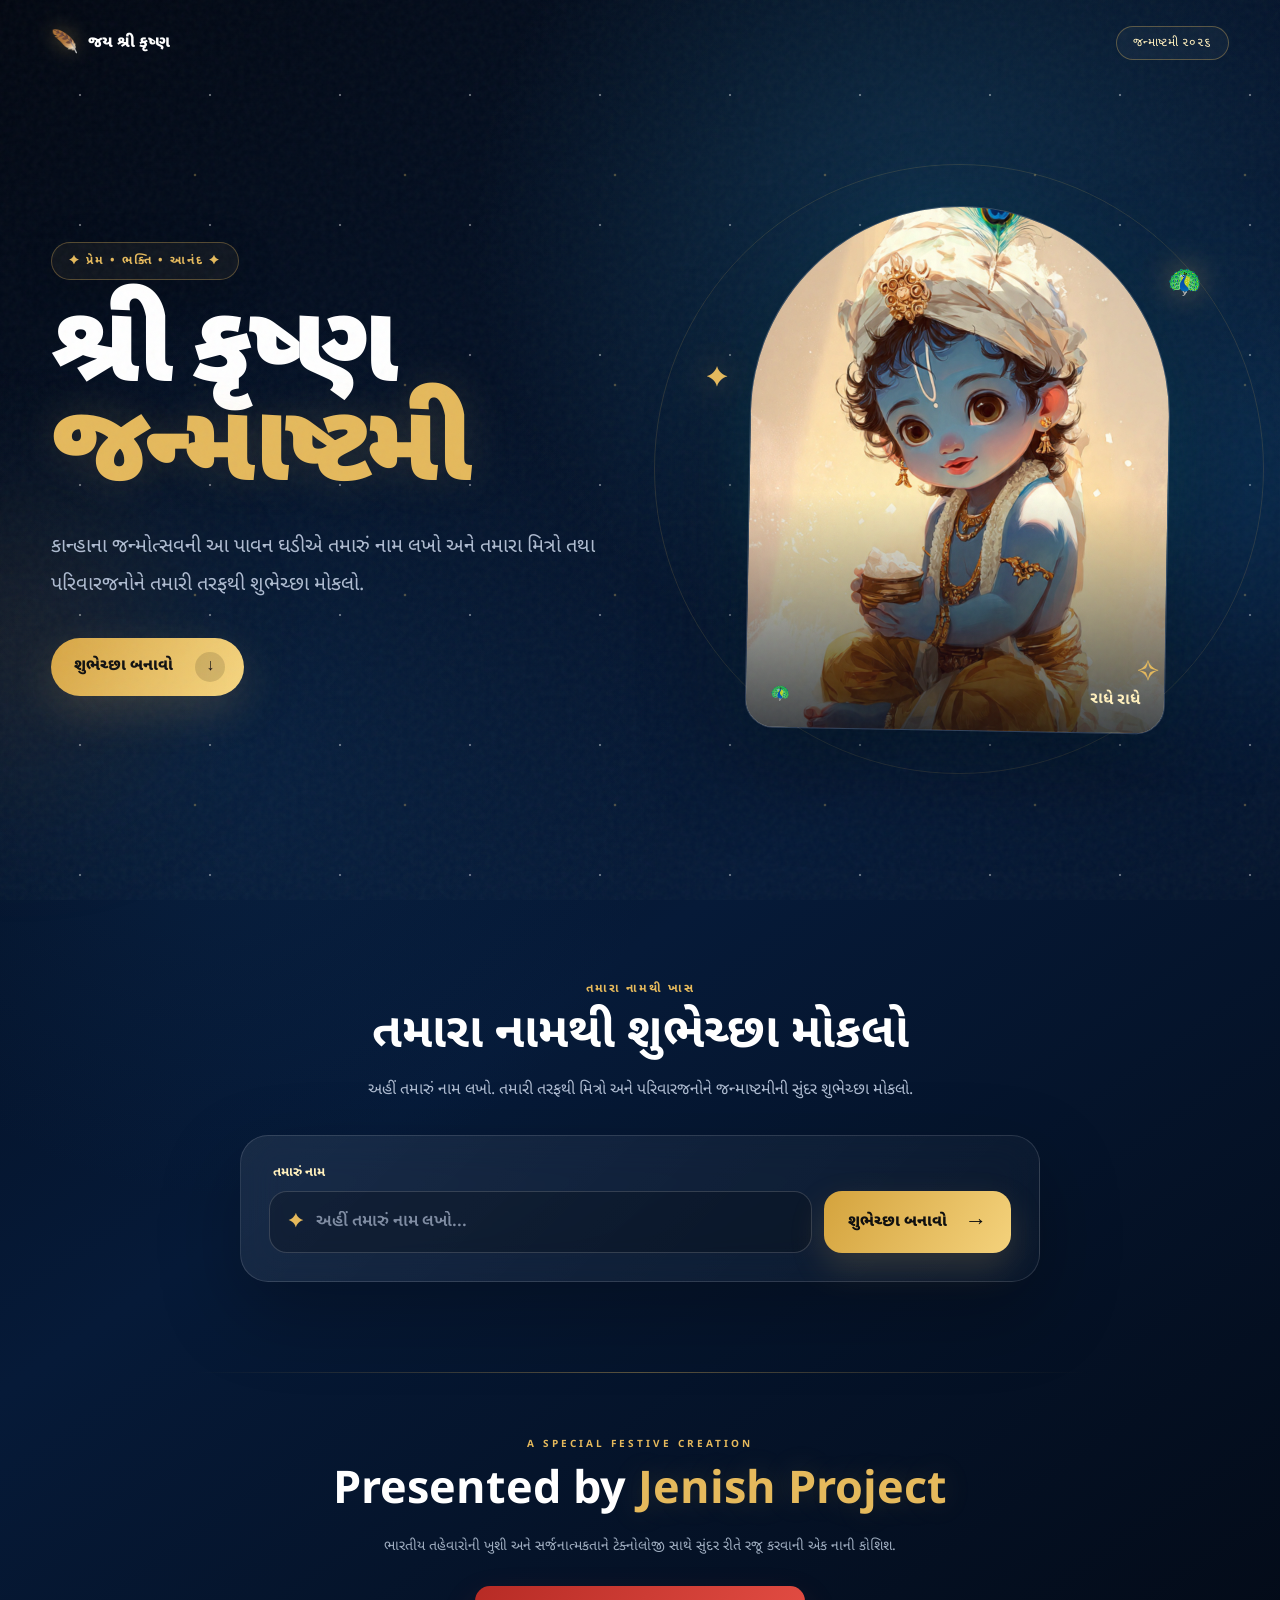
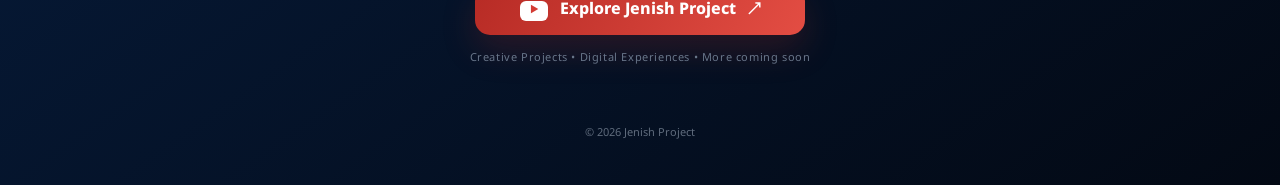
<file: index.html>
<!DOCTYPE html>
<html lang="gu">
<head>
  <meta charset="UTF-8">
  <meta name="viewport" content="width=device-width, initial-scale=1.0, viewport-fit=cover">
  <meta name="theme-color" content="#06152c">
  <meta name="description" content="તમારા પ્રિયજનો માટે શ્રી કૃષ્ણ જન્માષ્ટમીની ખાસ શુભેચ્છા બનાવો અને શેર કરો.">
  <title>શ્રી કૃષ્ણ જન્માષ્ટમી | ખાસ શુભેચ્છા</title>
  <link rel="preconnect" href="https://fonts.googleapis.com">
  <link rel="preconnect" href="https://fonts.gstatic.com" crossorigin>
  <link href="https://fonts.googleapis.com/css2?family=Noto+Sans+Gujarati:wght@400;500;600;700;800;900&display=swap" rel="stylesheet">
  <link rel="stylesheet" href="style.css">
</head>
<body>
  <div class="page-noise"></div>
  <div class="stars"></div>
  <div class="orb orb-a"></div>
  <div class="orb orb-b"></div>

  <header class="topbar">
    <a class="brand" href="#" aria-label="જય શ્રી કૃષ્ણ">
      <span class="brand-feather">🪶</span>
      <span>જય શ્રી કૃષ્ણ</span>
    </a>
    <div class="year-pill">જન્માષ્ટમી ૨૦૨૬</div>
  </header>

  <main>
    <section class="hero">
      <div class="hero-copy">
        <div class="eyebrow">✦ પ્રેમ • ભક્તિ • આનંદ ✦</div>
        <h1>
          શ્રી કૃષ્ણ
          <span>જન્માષ્ટમી</span>
        </h1>
        <p>
          કાન્હાના જન્મોત્સવની આ પાવન ઘડીએ
          તમારું નામ લખો અને તમારા મિત્રો તથા પરિવારજનોને તમારી તરફથી શુભેચ્છા મોકલો.
        </p>
        <a class="hero-cta" href="#create">
          <span>શુભેચ્છા બનાવો</span>
          <b>↓</b>
        </a>
      </div>

      <div class="hero-art" aria-label="શ્રી કૃષ્ણ">
        <div class="halo"></div>
        <div class="halo halo-2"></div>
        <div class="hero-frame">
          <img src="assets/krishna-hero.jpg" alt="શ્રી કૃષ્ણ" class="hero-image">
          <div class="image-shade"></div>
          <div class="frame-caption">
            <span>🦚</span>
            <span>રાધે રાધે</span>
          </div>
        </div>
        <div class="floating-peacock p1">🦚</div>
        <div class="floating-peacock p2">✦</div>
        <div class="floating-peacock p3">✧</div>
      </div>
    </section>

    <section class="create-section" id="create">
      <div class="section-kicker">તમારા નામથી ખાસ</div>
      <h2>તમારા નામથી શુભેચ્છા મોકલો</h2>
      <p class="section-intro">
        અહીં તમારું નામ લખો. તમારી તરફથી મિત્રો અને પરિવારજનોને જન્માષ્ટમીની સુંદર શુભેચ્છા મોકલો.
      </p>

      <div class="generator">
        <div class="input-label">તમારું નામ</div>
        <div class="input-row">
          <div class="input-box">
            <span>✦</span>
            <input id="nameInput" type="text" maxlength="40"
                   placeholder="અહીં તમારું નામ લખો..." autocomplete="name">
          </div>
          <button id="createWishBtn" class="primary-btn" type="button">
            <span>શુભેચ્છા બનાવો</span><b>→</b>
          </button>
        </div>
      </div>
    </section>

    <section class="wish-section" id="wishSection">
      <div class="wish-wrap">
        <div class="wish-image">
          <img src="assets/krishna-detail.jpg" alt="શ્રી કૃષ્ણ વાંસળી વગાડતા">
          <div class="wish-image-overlay"></div>
          <div class="wish-image-text">
            <span>🪷</span>
            <small>શુભ જન્માષ્ટમી</small>
          </div>
        </div>

        <article class="wish-card">
          <div class="card-top">
            <span class="card-mark">🦚</span>
            <span>ખાસ તમારા માટે</span>
          </div>

          <div class="gold-divider"><i></i><span>✦</span><i></i></div>

          <h3>
            <span class="sender-line"><strong id="wishFromLine">તમારું નામ</strong> તરફથી</span><br>
            આપને અને આપના પરિવારને<br>
            <strong>શ્રી કૃષ્ણ જન્માષ્ટમીની હાર્દિક શુભેચ્છાઓ</strong>
          </h3>

          <p class="wish-text">
            નંદ ઘેર આનંદ ભયો,<br>
            જય કનૈયાલાલ કી! 🪈
          </p>

          <p class="wish-text">
            ભગવાન શ્રીકૃષ્ણની કૃપા અને આશીર્વાદથી
            તમારા જીવનમાં સુખ, શાંતિ, સમૃદ્ધિ અને પ્રેમ
            સદાય બની રહે.
          </p>

          <p class="wish-text">
            તમારા દરેક સપના સાકાર થાય અને જીવન
            આનંદ, આશા અને ખુશીઓથી ભરાઈ જાય.
          </p>


          <div class="jai">🙏 જય શ્રી કૃષ્ણ 🙏</div>
        </article>
      </div>

      <div class="actions">
        <button id="shareBtn" class="action action-main" type="button">
          <span>↗</span> Share
        </button>
        <button id="whatsappBtn" class="action" type="button">
          <span>◉</span> WhatsApp
        </button>
        <button id="copyBtn" class="action" type="button">
          <span>⧉</span> <b id="copyText">Copy Link</b>
        </button>
      </div>
      <div id="copyMessage" class="copy-message">Personalized link copied ✨</div>

      <div class="another-wish">
        <div class="another-kicker">✨ તમારી તરફથી પણ એક ખાસ શુભેચ્છા</div>
        <h2>તમારા નામથી શુભેચ્છા બનાવો</h2>
        <p>અહીં તમારું નામ લખો અને તમારી પોતાની શુભેચ્છા બનાવો.</p>
        <p class="another-note">મિત્રો અને પરિવારજનોને આ ખાસ શુભેચ્છાની લિંક મોકલો.</p>

        <div class="another-generator">
          <label for="anotherNameInput">તમારું નામ</label>
          <div class="another-row">
            <div class="input-box">
              <span>✦</span>
              <input id="anotherNameInput" type="text" maxlength="40"
                     placeholder="અહીં તમારું નામ લખો..." autocomplete="name">
            </div>
            <button id="anotherWishBtn" class="primary-btn" type="button">
              <span>મારી શુભેચ્છા બનાવો</span><b>→</b>
            </button>
          </div>
        </div>
      </div>
    </section>

    <section class="creator">
      <div class="creator-line"></div>
      <div class="creator-inner">
        <div class="creator-kicker">A SPECIAL FESTIVE CREATION</div>
        <h2>
          Presented by
          <span>Jenish Project</span>
        </h2>
        <p>
          ભારતીય તહેવારોની ખુશી અને સર્જનાત્મકતાને
          ટેક્નોલોજી સાથે સુંદર રીતે રજૂ કરવાની એક નાની કોશિશ.
        </p>
        <a class="yt-btn" href="https://www.youtube.com/@jenishproject"
           target="_blank" rel="noopener noreferrer">
          <span class="yt-icon">▶</span>
          <span>Explore Jenish Project</span>
          <span>↗</span>
        </a>
        <small class="creator-note">Creative Projects • Digital Experiences • More coming soon</small>
      </div>
      <div class="footer">© 2026 Jenish Project</div>
    </section>
  </main>

  <div id="shareModal" class="share-modal" aria-hidden="true">
    <div class="share-backdrop" id="shareBackdrop"></div>
    <div class="share-sheet" role="dialog" aria-modal="true" aria-labelledby="shareTitle">
      <button id="closeShare" class="share-close" type="button" aria-label="Close">×</button>
      <div class="share-sheet-icon">↗</div>
      <h3 id="shareTitle">શુભેચ્છા શેર કરો</h3>
      <p>તમારા પ્રિયજન સુધી આ ખાસ શુભેચ્છા પહોંચાડો.</p>
      <div class="share-grid">
        <button id="nativeShare" class="share-option native" type="button"><span>↗</span><b>More Apps</b><small>Share menu</small></button>
        <button id="shareWhatsApp" class="share-option" type="button"><span>◉</span><b>WhatsApp</b><small>મેસેજ મોકલો</small></button>
        <button id="shareTelegram" class="share-option" type="button"><span>➤</span><b>Telegram</b><small>મેસેજ મોકલો</small></button>
        <button id="shareEmail" class="share-option" type="button"><span>✉</span><b>Email</b><small>ઈમેલ મોકલો</small></button>
      </div>
    </div>
  </div>

  <div id="toast" class="toast">
    <span>✓</span><span id="toastText">Done</span>
  </div>

  <script src="script.js?v=20260903c"></script>
</body>
</html>
</file>
<file: style.css>
*{box-sizing:border-box;margin:0;padding:0}
:root{
  --bg:#040a15;--navy:#061a38;--blue:#0b315d;--gold:#e5b95c;
  --gold2:#fff0bd;--text:#fff;--muted:#aebbd0;--line:rgba(255,255,255,.13);
}
html{scroll-behavior:smooth}
body{
  min-height:100vh;color:var(--text);background:
  radial-gradient(circle at 72% 13%,rgba(35,109,150,.30),transparent 28rem),
  radial-gradient(circle at 18% 42%,rgba(19,69,125,.24),transparent 28rem),
  linear-gradient(145deg,#020711 0%,#061a38 52%,#030914 100%);
  font-family:"Noto Sans Gujarati",sans-serif;overflow-x:hidden;
}
body:before{
  content:"";position:fixed;inset:0;pointer-events:none;z-index:20;
  background:linear-gradient(transparent 50%,rgba(255,255,255,.012) 50%);
  background-size:100% 4px;opacity:.13;
}
.page-noise{position:fixed;inset:0;pointer-events:none;z-index:19;opacity:.08;
background-image:url("data:image/svg+xml,%3Csvg viewBox='0 0 180 180' xmlns='http://www.w3.org/2000/svg'%3E%3Cfilter id='n'%3E%3CfeTurbulence type='fractalNoise' baseFrequency='.85' numOctaves='3' stitchTiles='stitch'/%3E%3C/filter%3E%3Crect width='100%25' height='100%25' filter='url(%23n)' opacity='.55'/%3E%3C/svg%3E")}
.stars{position:fixed;inset:0;pointer-events:none;z-index:-1;opacity:.45;background-image:
radial-gradient(circle,rgba(255,255,255,.85) 1px,transparent 1.6px),
radial-gradient(circle,rgba(235,195,105,.7) 1px,transparent 1.7px);
background-size:130px 130px,210px 210px;background-position:15px 30px,90px 70px}
.orb{position:fixed;border-radius:50%;filter:blur(90px);pointer-events:none;z-index:-1}
.orb-a{width:280px;height:280px;right:-80px;top:38%;background:rgba(23,108,161,.22)}
.orb-b{width:240px;height:240px;left:-100px;bottom:15%;background:rgba(208,143,46,.12)}
.topbar{width:min(1180px,92%);margin:0 auto;padding:26px 0;display:flex;align-items:center;justify-content:space-between}
.brand{color:#fff;text-decoration:none;display:flex;align-items:center;gap:10px;font-size:16px;font-weight:800}
.brand-feather{font-size:22px;filter:drop-shadow(0 0 10px rgba(229,185,92,.45))}
.year-pill{border:1px solid rgba(229,185,92,.35);color:var(--gold2);padding:8px 16px;border-radius:999px;font-size:12px;letter-spacing:.5px;background:rgba(255,255,255,.035)}
.hero{width:min(1180px,92%);margin:0 auto;min-height:calc(100vh - 85px);display:grid;grid-template-columns:1fr .9fr;align-items:center;gap:40px;padding:30px 0 80px}
.hero-copy{max-width:620px;padding:30px 0}
.eyebrow,.section-kicker,.creator-kicker{color:var(--gold);font-size:12px;font-weight:700;letter-spacing:2px}
.eyebrow{display:inline-flex;border:1px solid rgba(229,185,92,.32);padding:10px 17px;border-radius:999px;background:rgba(229,185,92,.055);box-shadow:0 10px 40px rgba(0,0,0,.18)}
h1{font-size:clamp(58px,8.5vw,112px);line-height:.91;margin:25px 0 25px;font-weight:900;letter-spacing:-5px}
h1 span{display:block;color:var(--gold);text-shadow:0 0 45px rgba(229,185,92,.17)}
.hero-copy>p{font-size:clamp(16px,2vw,20px);line-height:1.9;color:var(--muted);max-width:590px}
.hero-cta{display:inline-flex;align-items:center;gap:22px;margin-top:34px;color:#111;text-decoration:none;font-weight:800;background:linear-gradient(120deg,#d7a544,#f6d681);padding:14px 19px 14px 23px;border-radius:999px;box-shadow:0 15px 45px rgba(229,185,92,.18)}
.hero-cta b{display:grid;place-items:center;width:30px;height:30px;border-radius:50%;background:rgba(0,0,0,.13)}
.hero-art{position:relative;min-height:600px;display:grid;place-items:center}
.halo{position:absolute;width:min(520px,75vw);aspect-ratio:1;border-radius:50%;background:radial-gradient(circle,rgba(255,224,153,.65) 0%,rgba(46,173,196,.18) 35%,transparent 67%);filter:blur(5px)}
.halo-2{width:min(610px,88vw);border:1px solid rgba(229,185,92,.15);background:transparent;filter:none;animation:rotate 28s linear infinite}
.hero-frame{position:relative;width:min(420px,75vw);aspect-ratio:4/5;border-radius:220px 220px 30px 30px;overflow:hidden;border:1px solid rgba(255,255,255,.18);box-shadow:0 30px 100px rgba(0,0,0,.48),0 0 80px rgba(22,126,165,.16);transform:rotate(1deg)}
.hero-image{width:100%;height:100%;object-fit:cover;display:block}
.image-shade{position:absolute;inset:0;background:linear-gradient(180deg,transparent 55%,rgba(2,7,17,.75) 100%)}
.frame-caption{position:absolute;left:24px;right:24px;bottom:22px;display:flex;align-items:center;justify-content:space-between;color:var(--gold2);font-weight:700}
.floating-peacock{position:absolute;color:var(--gold);font-size:28px;filter:drop-shadow(0 0 15px rgba(229,185,92,.45));animation:float 5s ease-in-out infinite}
.p1{right:5%;top:16%}.p2{left:3%;top:32%;animation-delay:1s}.p3{right:13%;bottom:13%;animation-delay:2s}
@keyframes float{50%{transform:translateY(-16px) rotate(6deg)}}
@keyframes rotate{to{transform:rotate(360deg)}}
.create-section{width:min(920px,92%);margin:0 auto;padding:80px 0 90px;text-align:center}
.create-section h2{font-size:clamp(30px,4vw,48px);margin-top:10px;line-height:1.2}
.section-intro{color:var(--muted);margin:12px auto 28px;line-height:1.8}
.generator{max-width:800px;margin:30px auto 0;text-align:left;padding:28px;border:1px solid var(--line);border-radius:28px;background:linear-gradient(135deg,rgba(255,255,255,.075),rgba(255,255,255,.025));box-shadow:0 30px 80px rgba(0,0,0,.25);backdrop-filter:blur(20px)}
.input-label{font-size:13px;color:var(--gold2);margin:0 0 10px 4px;font-weight:700}
.input-row{display:grid;grid-template-columns:1fr auto;gap:12px}
.input-box{height:62px;border:1px solid rgba(255,255,255,.16);border-radius:18px;background:rgba(0,0,0,.2);display:flex;align-items:center;padding:0 18px;gap:12px}
.input-box span{color:var(--gold);font-size:20px}
.input-box input{width:100%;height:100%;border:0;outline:0;background:transparent;color:#fff;font:600 17px "Noto Sans Gujarati",sans-serif}
.input-box input::placeholder{color:#7f8ca2}
.primary-btn{border:0;border-radius:18px;padding:0 24px;background:linear-gradient(120deg,#d4a33d,#f4d27c);color:#101010;font:800 16px "Noto Sans Gujarati",sans-serif;cursor:pointer;display:flex;align-items:center;gap:18px;box-shadow:0 14px 35px rgba(229,185,92,.18);transition:.25s}
.primary-btn:hover{transform:translateY(-2px);box-shadow:0 18px 45px rgba(229,185,92,.27)}
.primary-btn b{font-size:22px}
.wish-section{width:min(1120px,92%);margin:0 auto;padding:20px 0 120px;display:none}
.wish-section.show{display:block;animation:sectionIn .8s cubic-bezier(.16,1,.3,1)}
@keyframes sectionIn{from{opacity:0;transform:translateY(30px)}to{opacity:1;transform:none}}
.wish-wrap{display:grid;grid-template-columns:.75fr 1.25fr;align-items:stretch;border:1px solid var(--line);border-radius:34px;overflow:hidden;background:rgba(255,255,255,.045);box-shadow:0 40px 120px rgba(0,0,0,.35)}
.wish-image{position:relative;min-height:650px;overflow:hidden}
.wish-image img{width:100%;height:100%;object-fit:cover;display:block}
.wish-image-overlay{position:absolute;inset:0;background:linear-gradient(90deg,rgba(2,8,20,.05),rgba(2,8,20,.9)),linear-gradient(0deg,rgba(2,8,20,.7),transparent 50%)}
.wish-image-text{position:absolute;left:28px;bottom:28px;display:flex;flex-direction:column;gap:7px;color:var(--gold2)}
.wish-image-text span{font-size:32px}.wish-image-text small{font-size:12px;letter-spacing:2px}
.wish-card{padding:clamp(35px,6vw,72px);background:linear-gradient(145deg,rgba(13,43,78,.88),rgba(4,12,27,.96));text-align:center;display:flex;flex-direction:column;justify-content:center}
.card-top{display:flex;justify-content:center;align-items:center;gap:9px;color:var(--gold);font-size:12px;letter-spacing:1.5px;font-weight:700}
.card-mark{font-size:21px}
.hello{color:#aebbd0;margin-top:28px;font-size:18px}
.wish-name{font-size:clamp(52px,8vw,94px);line-height:.98;font-weight:900;letter-spacing:-3px;margin:7px auto 25px;max-width:100%;overflow-wrap:anywhere;background:linear-gradient(120deg,#fff7d8,#e5b95c 45%,#fff0bb 70%,#c58d2e);-webkit-background-clip:text;background-clip:text;-webkit-text-fill-color:transparent;filter:drop-shadow(0 10px 25px rgba(229,185,92,.2))}
.name-animate{animation:nameIn .9s cubic-bezier(.16,1,.3,1),nameGlow 2.4s ease-in-out .8s infinite alternate}
@keyframes nameIn{from{opacity:0;transform:scale(.78) translateY(20px);filter:blur(12px)}to{opacity:1;transform:none;filter:drop-shadow(0 10px 25px rgba(229,185,92,.2))}}
@keyframes nameGlow{to{filter:drop-shadow(0 0 35px rgba(229,185,92,.55))}}
.gold-divider{display:flex;align-items:center;gap:14px;margin:4px auto 26px;width:min(320px,80%)}
.gold-divider i{height:1px;flex:1;background:linear-gradient(90deg,transparent,rgba(229,185,92,.6))}
.gold-divider i:last-child{background:linear-gradient(90deg,rgba(229,185,92,.6),transparent)}
.gold-divider span{color:var(--gold);font-size:12px}
.wish-card h3{font-size:clamp(22px,3vw,34px);line-height:1.5}
.wish-card h3 strong{display:block;color:var(--gold2)}
.wish-text{color:#c4cedc;line-height:2;margin-top:18px;font-size:16px}
.blessing{display:flex;align-items:center;justify-content:center;gap:15px;margin:30px 0 12px;color:var(--gold2)}
.blessing>span{font-size:20px}
.blessing div{display:flex;flex-direction:column;gap:5px}
.blessing b{font-size:16px}.blessing small{color:#9daabd;font-size:12px}
.jai{font-size:17px;color:var(--gold);font-weight:800;margin-top:10px}
.actions{display:flex;justify-content:center;gap:12px;flex-wrap:wrap;margin-top:26px}
.action{border:1px solid var(--line);background:rgba(255,255,255,.055);color:#fff;border-radius:15px;min-width:150px;padding:14px 19px;cursor:pointer;font:700 14px "Noto Sans Gujarati",sans-serif;display:flex;align-items:center;justify-content:center;gap:9px;transition:.25s}
.action:hover{transform:translateY(-2px);border-color:rgba(229,185,92,.42);background:rgba(255,255,255,.09)}
.action-main{background:linear-gradient(120deg,#d4a33d,#f0cf78);color:#111;border-color:transparent;box-shadow:0 12px 30px rgba(229,185,92,.15)}
.copy-message{height:0;overflow:hidden;text-align:center;color:#a9d9bd;font-size:13px;transition:.3s}.copy-message.show{height:25px;margin-top:13px}
.creator{width:min(900px,92%);margin:0 auto;padding:0 0 45px;text-align:center}
.creator-line{width:100%;height:1px;background:linear-gradient(90deg,transparent,rgba(229,185,92,.38),transparent)}
.creator-inner{padding:65px 20px 40px}
.creator-kicker{font-size:10px;letter-spacing:3px}
.creator h2{font-size:clamp(28px,4vw,45px);margin:12px 0;line-height:1.3}
.creator h2 span{display:inline-block;color:var(--gold);text-shadow:0 0 30px rgba(229,185,92,.18)}
.creator p{color:#9eacbf;max-width:650px;margin:0 auto;line-height:1.9;font-size:14px}
.yt-btn{margin:26px auto 12px;width:min(330px,100%);display:flex;align-items:center;justify-content:center;gap:12px;text-decoration:none;color:#fff;background:linear-gradient(120deg,#b72b25,#e34d43);padding:14px 18px;border-radius:15px;font-weight:800;box-shadow:0 15px 35px rgba(190,48,41,.2);transition:.25s}
.yt-btn:hover{transform:translateY(-2px);box-shadow:0 18px 45px rgba(190,48,41,.3)}
.yt-icon{width:28px;height:20px;border-radius:6px;background:#fff;color:#d33b33;display:grid;place-items:center;font-size:10px}
.creator-note{color:#69768a;font-size:11px;letter-spacing:.6px}
.footer{color:#5f6b7c;font-size:11px;padding-top:18px}
.toast{position:fixed;left:50%;bottom:24px;transform:translate(-50%,120px);opacity:0;z-index:50;background:rgba(7,17,34,.94);border:1px solid rgba(229,185,92,.25);box-shadow:0 20px 50px rgba(0,0,0,.4);backdrop-filter:blur(15px);padding:12px 17px;border-radius:999px;color:#fff;font-size:13px;display:flex;align-items:center;gap:8px;transition:.35s}
.toast.show{transform:translate(-50%,0);opacity:1}
@media(max-width:850px){
  .hero{grid-template-columns:1fr;min-height:auto;padding-top:45px;text-align:center}
  .hero-copy{margin:auto}.hero-copy>p{margin:auto}
  .hero-cta{margin-top:25px}
  .hero-art{min-height:520px;order:-1}
  .hero-frame{width:min(360px,76vw)}
  .wish-wrap{grid-template-columns:1fr}
  .wish-image{min-height:390px;max-height:500px}
}
@media(max-width:620px){
  .topbar{padding:18px 0}.brand{font-size:14px}.year-pill{font-size:10px;padding:7px 11px}
  .hero{width:90%;padding:25px 0 55px}
  h1{font-size:clamp(53px,17vw,78px);letter-spacing:-3px}
  .hero-art{min-height:430px}
  .hero-frame{width:74vw}
  .create-section{padding:55px 0 65px}
  .generator{padding:18px;border-radius:22px}
  .input-row{grid-template-columns:1fr}
  .input-box{height:58px}.primary-btn{height:56px;justify-content:center}
  .wish-section{width:94%;padding-bottom:85px}
  .wish-wrap{border-radius:25px}
  .wish-image{min-height:310px}
  .wish-card{padding:35px 22px 40px}
  .wish-name{font-size:clamp(46px,15vw,72px);letter-spacing:-2px}
  .wish-text{font-size:14px;line-height:1.9}
  .blessing b{font-size:14px}.blessing small{font-size:10px}
  .actions{display:grid;grid-template-columns:1fr 1fr}
  .action{min-width:0}.action-main{grid-column:1/-1}
  .creator-inner{padding-top:50px}
}
@media(prefers-reduced-motion:reduce){
  *,*:before,*:after{animation:none!important;scroll-behavior:auto!important;transition:none!important}
}

.share-modal{position:fixed;inset:0;z-index:100;display:none;align-items:flex-end;justify-content:center}
.share-modal.show{display:flex}
.share-backdrop{position:absolute;inset:0;background:rgba(0,5,14,.72);backdrop-filter:blur(12px);animation:fadeIn .2s ease}
.share-sheet{position:relative;width:min(560px,94%);margin-bottom:22px;padding:30px;border:1px solid rgba(255,255,255,.14);border-radius:30px;background:linear-gradient(145deg,rgba(12,34,62,.98),rgba(3,10,22,.99));box-shadow:0 35px 100px rgba(0,0,0,.6);animation:sheetIn .35s cubic-bezier(.16,1,.3,1)}
.share-close{position:absolute;right:17px;top:15px;border:1px solid rgba(255,255,255,.12);width:34px;height:34px;border-radius:50%;background:rgba(255,255,255,.06);color:#fff;font-size:22px;line-height:1;cursor:pointer}
.share-sheet-icon{width:48px;height:48px;display:grid;place-items:center;border-radius:15px;background:linear-gradient(135deg,#d4a33d,#f2d37e);color:#111;font-size:23px;margin-bottom:15px;box-shadow:0 10px 30px rgba(229,185,92,.2)}
.share-sheet h3{font-size:26px;margin-bottom:5px}.share-sheet>p{color:#96a5ba;font-size:13px;margin-bottom:20px}
.share-grid{display:grid;grid-template-columns:1fr 1fr;gap:10px}
.share-option{min-height:92px;border:1px solid rgba(255,255,255,.1);border-radius:17px;background:rgba(255,255,255,.045);color:#fff;text-align:left;padding:15px;cursor:pointer;display:grid;grid-template-columns:34px 1fr;grid-template-rows:auto auto;column-gap:10px;transition:.2s}
.share-option:hover{transform:translateY(-2px);border-color:rgba(229,185,92,.35);background:rgba(255,255,255,.08)}
.share-option>span{grid-row:1/3;width:34px;height:34px;border-radius:10px;background:rgba(229,185,92,.13);color:var(--gold);display:grid;place-items:center;font-size:17px}
.share-option b{font-size:14px;align-self:end}.share-option small{color:#7f8da1;font-size:10px;margin-top:2px}.share-option.native{border-color:rgba(229,185,92,.28);background:linear-gradient(135deg,rgba(229,185,92,.12),rgba(255,255,255,.035))}
@keyframes fadeIn{from{opacity:0}to{opacity:1}}@keyframes sheetIn{from{transform:translateY(35px);opacity:0}to{transform:none;opacity:1}}
@media(max-width:620px){.share-sheet{padding:25px 18px 20px;border-radius:26px;margin-bottom:10px}.share-grid{gap:8px}.share-option{min-height:86px;padding:12px}}

/* Final wish typography: the sender name is highlighted only inside the main message. */
.sender-line{display:inline-block;margin-bottom:10px;color:#fff}
.sender-line strong{font-size:1.18em;font-weight:900;background:linear-gradient(90deg,#fff1b7,#e8b94f,#fff1b7);-webkit-background-clip:text;background-clip:text;color:transparent;text-shadow:0 0 22px rgba(239,193,82,.18)}
@media(max-width:600px){.sender-line strong{font-size:1.1em}}


/* Shared personalized link view:
   Open directly on the sender's wish instead of showing the landing hero/photo first. */
body.shared-view .hero,
body.shared-view .create-section{
  display:none;
}
body.shared-view .wish-section{
  display:block;
  width:min(1120px,92%);
  padding-top:30px;
}
body.shared-view .wish-section.show{
  animation:none;
}

/* Create-your-own wish block shown below the personalized card. */
.another-wish{
  margin:58px auto 0;
  max-width:900px;
  padding:42px 28px 34px;
  text-align:center;
  border:1px solid rgba(229,185,92,.20);
  border-radius:28px;
  background:
    radial-gradient(circle at 50% 0%,rgba(229,185,92,.10),transparent 45%),
    linear-gradient(145deg,rgba(255,255,255,.055),rgba(255,255,255,.018));
  box-shadow:0 25px 70px rgba(0,0,0,.25);
}
.another-kicker{
  color:var(--gold);
  font-size:12px;
  font-weight:800;
  letter-spacing:1.2px;
}
.another-wish h2{
  margin-top:9px;
  font-size:clamp(27px,4vw,42px);
  line-height:1.25;
}
.another-wish>p{
  margin-top:9px;
  color:#c4cedc;
  line-height:1.8;
  font-size:15px;
}
.another-wish .another-note{
  margin-top:2px;
  color:#8f9eb3;
  font-size:13px;
}
.another-generator{
  margin:25px auto 0;
  padding:20px;
  text-align:left;
  border:1px solid var(--line);
  border-radius:22px;
  background:rgba(0,0,0,.13);
}
.another-generator label{
  display:block;
  color:var(--gold2);
  font-size:13px;
  font-weight:700;
  margin:0 0 9px 4px;
}
.another-row{
  display:grid;
  grid-template-columns:1fr auto;
  gap:10px;
}
.another-row .primary-btn{
  min-height:58px;
}
@media(max-width:620px){
  body.shared-view .wish-section{
    width:94%;
    padding-top:18px;
  }
  .another-wish{
    margin-top:42px;
    padding:30px 16px 22px;
    border-radius:23px;
  }
  .another-generator{
    padding:14px;
  }
  .another-row{
    grid-template-columns:1fr;
  }
  .another-row .primary-btn{
    min-height:56px;
    justify-content:center;
  }
}
</file>
